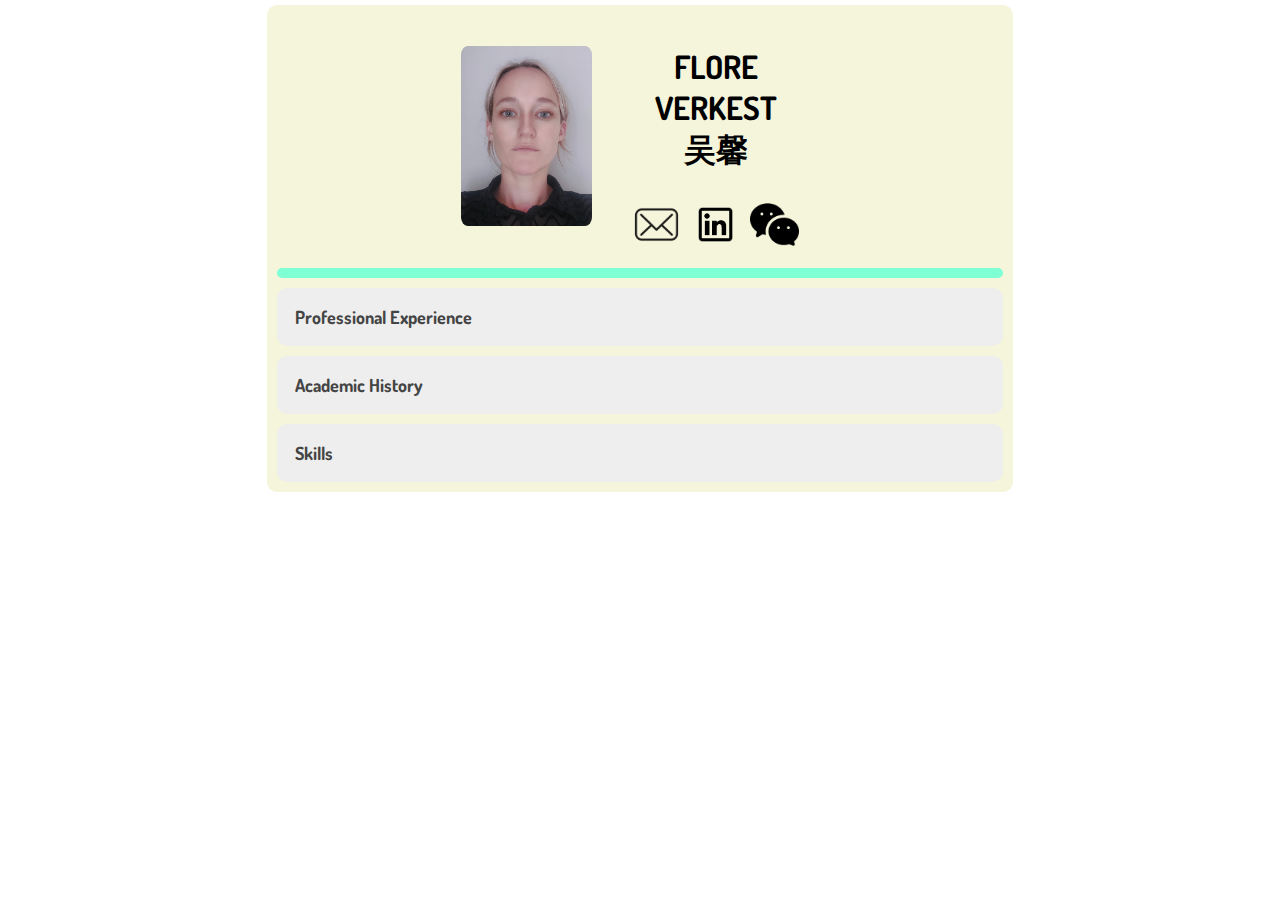
<file: index.html>
<!DOCTYPE html>
<html lang="en">
<head>
    <meta charset="UTF-8">
    <meta http-equiv="X-UA-Compatible" content="IE=edge">
    <meta name="viewport" content="width=device-width, initial-scale=1.0">
    <link rel="stylesheet" href="styles.css">
    <link rel="preconnect" href="https://fonts.googleapis.com">
    <link rel="preconnect" href="https://fonts.gstatic.com" crossorigin>
    <link href="https://fonts.googleapis.com/css2?family=Dosis:wght@200;600&family=Noto+Sans+Vai&display=swap" rel="stylesheet">
    <title>Flore Verkest Resume</title>
</head>
<body class='size'>
    <div class='container'>
        <div class='header'>
            <div class='profile'>
                <img src="images/profilepic.jpg"/>
            </div>
            <div class='profileinfo'>
                <div class='name'>
                    <h1>FLORE VERKEST<br>吴馨</h1>
                </div>
                <div class='linkgrid'>
                    <div class='link'>
                        <a href="mailto:floreverkest1@gmail.com?Subject=Your%20subject"><img src="images/email.png"/></a>
                    </div>
                    <div class='link'>
                        <a href="https://www.linkedin.com/in/flore-v-614aa5145/" target="_blank"><img src="images/linkedin.png"/></a>
                    </div>
                    <div class='link' class='extra'>
                        <a href="https://u.wechat.com/kOt1x4n_p0JoK6y4BHybL30" target="_blank"><img src="images/wechat.png"/></a>
                    </div>
                </div>
            </div>
        </div>
        <div class='line'></div>
        <button class='accordion'>Professional Experience</button>
        <div class='panel'>
            <div class='grid'>
                <div class='date'>
                    <h1 class='datum'>2022-2020</h1>
                </div>
                <div class='jobbar'>
                    <button class='accordion'>
                        <div class='job'>
                                <div>
                                    <a class='img' href="https://huisvanalijn.be/nl" target="_blank">
                                        <img src="images/logohva.png"/>
                                    </a>
                                </div>
                                <div class='jobtitle'>
                                    <p class='title'>Huis van Alijn | Ghent</p>
                                </div>
                        </div>
                    </button>
                    <div class='panel'>
                        <div class='jobinfo'>
                            <p class='text'>
                                <b>Title:</b> Project Officer<br>
                                <br>
                                <b>Team:</b> Collection (Huis van Alijn) / Data Intervention Team (Collections of Ghent)<br>
                                <br>
                                <b>Description:</b><br><br>
                                At <a href="https://huisvanalijn.be/en"><strong>Het Huis van Alijn</strong></a> I was employed as a project officer for the project <a href="https://www.collectie.gent/"><strong>Collections of Ghent (CoGhent)</strong></a>*. My main tasks for this project included <strong>improving the data quality</strong> of the collection before publication, <strong>providing data, images and content</strong> for stories in the CoGent box, social media and cocreation projects. Lastly, I wrote <a href="https://coghent.github.io/"><strong>documentation for developers</strong></a> who wanted to use the data architecture set up during the project and organized<strong> workshops</strong> for working with this architecture, specifically the SparQL endpoint. At het Huis van Alijn I helped with the <strong>registration</strong> of certain collections. Lastly I was in charge of the <strong>visualisation and quality management</strong> of collection data. This included developing certain <a href="https://github.com/floreverk/hva-dashboard"><strong>tools</strong></a> for data visualisation and quality management.<br><br>
                                <p style="font-size:14px;"><i>* Collections of Ghent was a 3-year project funded by the <a href="https://www.uia-initiative.eu/en">Urban Innovative Actions (UIA)</a> initiative of the European Regional Development Fund (ERDF). CoGhent brought together the collections of 4 museums (<a href="https://huisvanalijn.be/en">Huis van Alijn</a>, <a href="https://stamgent.be/en">STAM</a>, <a href="https://www.industriemuseum.be/en">Industriemuseum</a>, <a href="https://www.designmuseumgent.be/en/">Design Museum Gent</a>) and one archive (<a href="https://stad.gent/en/opening-hours-addresses/archief-gent">Archief Gent</a>) in the city of Ghent, Belgium. It aimed to publish 100.000 heritage objects on an <a href="https://data.collectie.gent/">online platform</a>. In addition, this heritage was brought closer to the citizens of Ghent through the CoGent box, a travelling digital experience room, where visitors could see heritage object come to live through stories, connect to their past, and share and experience this with other citizens of Ghent. Lastly I was also possible for citizens to add their own memories and images to the collection, enriching the existing collections. In doing so the project aimed to improve social cohesion in Ghent.</i></p>
                            </p>
                        </div>
                    </div>
                </div>
            </div>
            <div class='grid'>
                <div class='date'>
                    <h1 class='datum'>2020-2019</h1>
                </div>
                <div class='jobbar'>
                    <button class='accordion'>
                        <div class='job'>
                                <div>
                                    <a class='img' href="https://about.ing.be/en/home.htm" target="_blank">
                                        <img src="images/logoing.png"/>
                                    </a>
                                </div>
                                <div class='jobtitle'>
                                    <p class='title'>ING | Ghent</p>
                                </div>
                        </div>
                    </button>
                    <div class='panel'>
                        <div class='jobinfo'>
                            <p class='text'>
                                <b>Title:</b> Loan Officer<br>
                                <br>
                                <b>Team:</b> Customer Team Lending<br>
                                <br>
                                <b>Description:</b><br><br>
                                At <a href="https://www.ing.be/en/retail"><strong>ING</strong></a> I worked for the Customer Lending Team. The Customer Lending Team was in charge of the <strong>administration</strong> of all transformations of existing mortgage loans. This included <strong>release of funds</strong> for renovation loans, <strong>early repayments</strong>, <strong>mortgage releases</strong>, and so on. In addition we were the first contact for notary officials and clients while handling their files. Lastly, I was the point of contact for updating <strong>manuals</strong> and <strong>improving efficiency</strong>.
                            </p>
                        </div>
                    </div>
                </div>
            </div>
            <div class='grid'>
                <div class='date'>
                    <h1 class='datum'>2018</h1>
                </div>
                <div class='jobbar'>
                    <button class='accordion'>
                        <div class='job'>
                                <div>
                                    <a class='img' href="https://www.kbc.com/en.html?zone=footer-3" target="_blank">
                                        <img src="images/logokbc.png"/>
                                    </a>
                                </div>
                                <div class='jobtitle'>
                                    <p class='title'>KBC | Ghent</p>
                                </div>
                        </div>
                    </button>
                    <div class='panel'>
                        <div class='jobinfo'>
                            <p class='text'>
                                <b>Title:</b> Database manager<br>
                                <br>
                                <b>Team:</b> Market Data Services<br>
                                <br>
                                <b>Description:</b><br><br>
                                At <a href="https://www.kbc.be/retail/en.html?zone=topnav"><strong>KBC</strong></a> my main task was <strong>managing the databases</strong> of financial instruments. This included <strong>dispatching</strong> the setup of new instruments, managing the <strong>data quality</strong> of existing financial instruments and updating exchange rates. In addition I was responsible for researching how to <strong>implement the MIFID ii regulations</strong> in the databases. Lastly I followed up on the set up of newly issued KBC bonds.
                            </p>
                        </div>
                    </div>
                </div>
            </div>
            <div class='grid'>
                <div class='date'>
                    <h1 class='datum'>2018-2017</h1>
                </div>
                <div class='jobbar'>
                    <button class='accordion'>
                        <div class='job'>
                                <div>
                                    <a class='img' href="https://www.bnpparibasfortis.com/en/" target="_blank">
                                        <img src="images/logobnp.png"/>
                                    </a>
                                </div>
                                <div class='jobtitle'>
                                    <p class='title'>BNP Paribas Fortis | Ghent</p>
                                </div>
                        </div>
                    </button>
                    <div class='panel'>
                        <div class='jobinfo'>
                            <p class='text'>
                                <b>Title:</b> Loan Officer<br>
                                <br>
                                <b>Team:</b> Servicing and Business Loans / Customer Loans<br>
                                <br>
                                <b>Description:</b><br><br>
                                At <a href="https://www.bnpparibasfortis.com/en"><strong>BNP Parisbas Fortis</strong></a> I initially started working at the Servicing and Business Loans department. I worked for a project aiming to <strong>set up a register</strong> containing all data of existing and already terminated business pledged loans and agricultural pledged loans (currently called business loans). After finishing this project I transferred to Customer Loans. Customer Loans was in charge of the <strong>administration</strong> of mortgage loans. This included <strong>release of funds</strong> for renovation loans, <strong>refinancing</strong> of mortgage loans and so on.
                            </p>
                        </div>
                    </div>
                </div>
            </div>
            <div class='grid'>
                <div class='date'>
                    <h1 class='datum'>2016</h1>
                </div>
                <div class='jobbar'>
                    <button class='accordion'>
                        <div class='job'>
                                <div>
                                    <a class='img' href="https://www.facebook.com/hspchina" target="_blank">
                                        <img src="images/logohsp.png"/>
                                    </a>
                                </div>
                                <div class='jobtitle'>
                                    <p class='title'>HSP China 大脑教育 | 上海, Shanghai</p>
                                </div>
                        </div>
                    </button>
                    <div class='panel'>
                        <div class='jobinfo'>
                            <p class='text'>
                                <b>Title:</b> Internship<br>
                                <br>
                                <b>Team:</b> HSP China 大脑教育<br>
                                <br>
                                <b>Description:</b><br><br>
                                At the <a href="http://www.danaojiaoyu.com/"><strong>HSP Body and Brain Center (HSP China)</strong></a>* I was a <strong>co-instructor</strong> for the children’s classes. Besides instructing, I managed the <strong>social media</strong> and <strong>organized events</strong>. The main event I organized during my internship was <a href="https://www.facebook.com/events/1682932565351894">Body and Brain Yoga Class: East meets West</a>.<br><br>
                                <p style="font-size:14px;"><i>* The HSP Body and Brain Center is affiliated to Shanghai Youda Education Technology Co., Ltd., which is a training institution authorized for Brain Education in mainland China. Brain education integrates traditional physical and mental training methods and modern brain science research results, and uses a full range of physical, emotional and cognitive exercises to help students develop their brain potential reduce stress, enhance memory, improve concentration, increase confidence and creativity, or develop your brain's potential. The current main courses of HSP China include corporate training, personal growth, children's education, energy management and high-end healing.</i></p>
                            </p>
                        </div>
                    </div>
                </div>
            </div>
            <div class='grid'>
                <div class='date'>
                    <h1 class='datum'>2016</h1>
                </div>
                <div class='jobbar'>
                    <button class='accordion'>
                        <div class='job'>
                                <div>
                                    <a class='img' href="https://www.morningtears.be/over-ons2/" target="_blank">
                                        <img src="images/logomt.jpeg"/>
                                    </a>
                                </div>
                                <div class='jobtitle'>
                                    <p class='title'>Morning Tears China 晨露国际 | 郑州, Zhengzhou</p>
                                </div>
                        </div>
                    </button>
                    <div class='panel'>
                        <div class='jobinfo'>
                            <p class='text'>
                                <b>Title:</b> Internship<br>
                                <br>
                                <b>Team:</b> Morning Tears China 晨露国际<br>
                                <br>
                                <b>Description:</b><br><br>
                                At <strong>Morning Tears China</strong> I worked at the <a href="https://www.zzjy.org.cn/index.html"><strong>9th people’s hospital of Zhengzhou</strong></a>. My day consisted of doing a round of the patients, assisting with <strong>art and music therapy</strong> classes and teaching 1 hour <strong>English classes</strong> to certain doctors and nurses of the hospital. In addition I received a two week training in art and music therapy. Lastly I also preformed some <strong>administrative tasks</strong> for Morning Tears China such as writing a year report and making flyers. I went to Beijing for one week to meet with the Belgian ambassador to discuss the yearly charity barbeque for Morning Tears China and to move the office in Beijing.<br><br>
                                You can find the report (NL) of my internship <a href="mtc.html">here</a>.<br><br>
                                <p style="font-size:14px;"><i>* Morning tears is an international non-profit, non-political and non-religious charity organization, with the main goal of helping children who suffer from deep emotional traumas. The organisation works together closely with the psychiatric department of the 9th people's hospital of Zhengzhou to provide the children with adequate care.</i></p>
                            </p>
                        </div>
                    </div>
                </div>
            </div>
            <div class='grid'>
                <div class='date'>
                    <h1 class='datum'>2011</h1>
                </div>
                <div class='jobbar'>
                    <button class='accordion'>
                        <div class='job'>
                                <div>
                                    <a class='img' href="https://www.wep.be/nl" target="_blank">
                                        <img src="images/logowep.png"/>
                                    </a>
                                </div>
                                <div class='jobtitle'>
                                    <p class='title'>WEP | Bangalore</p>
                                </div>
                        </div>
                    </button>
                    <div class='panel'>
                        <div class='jobinfo'>
                            <p class='text'>
                                <b>Title:</b> Volunteer<br>
                                <br>
                                <b>Team:</b> WEP India<br>
                                <br>
                                <b>Description:</b><br><br>
                                After graduating high school, I volunteered for one month during summer recess at a school for mentally or physically disabled children in India. Main tasks included organising and giving lessons and games.
                            </p>
                        </div>
                    </div>
                </div>
            </div>
        </div>
        <button class='accordion'>Academic History</button>
        <div class='panel'>
            <div class='grid'>
                <div class='date'>
                    <h1 class='datum'>2023-2020</h1>
                </div>
                <div class='jobbar'>
                    <button class='accordion'>
                        <div class='job'>
                                <div>
                                    <a class='img' href="https://www.vub.be/en" target="_blank">
                                        <img src="images/logovub.png"/>
                                    </a>
                                </div>
                                <div class='jobtitle'>
                                    <p class='title'>Art Sciences and Archaeology | Brussels</p>
                                </div>
                        </div>
                    </button>
                    <div class='panel'>
                        <div class='jobinfo'>
                            <p class='text'>
                                <b>Master:</b> Art Science and Archaeology<br>
                                <br>
                                <b>Description:</b><br>
                                art<br>
                                <br>
                                <b>Additional information:</b><br>
                                Somethingsomething<br>
                                <br>
                            </p>
                        </div>
                    </div>
                </div>
            </div>
            <div class='grid'>
                <div class='date'>
                    <h1 class='datum'>2019-2018</h1>
                </div>
                <div class='jobbar'>
                    <button class='accordion'>
                        <div class='job'>
                            <div>
                                <a class='img' href="https://www.uantwerpen.be/en/about-uantwerp/" target="_blank">
                                    <img src="images/ua.png"/>
                                </a>
                            </div>
                            <div class='jobtitle'>
                                <p class='title'>International Relations and Diplomacy | Antwerp</p>
                            </div>
                        </div>
                    </button>
                    <div class='panel'>
                        <div class='jobinfo'>
                            <p class='text'>
                                <b>Master:</b> International Relations and Diplomacy<br>
                                <br>
                                <b>Description:</b><br>
                                IR<br>
                                <br>
                                <b>Additional information:</b><br>
                                European Studies<br>
                                Journalist<br>
                                Boardmember Belgian Youth Diplomacy<br>
                                <br>
                            </p>
                        </div>
                    </div>
                </div>
            </div>
            <div class='grid'>
                <div class='date'>
                    <h1 class='datum'>2016-2011</h1>
                </div>
                <div class='jobbar'>
                    <button class='accordion'>
                        <div class='job'>
                            <div>
                                <a class='img' href="https://www.ugent.be/en/ghentuniv" target="_blank">
                                    <img src="images/logoug.png"/>
                                </a>
                            </div>
                            <div class='jobtitle'>
                                <p class='title'>Oriental Languages and Cultures | Ghent</p>
                            </div>
                        </div>
                    </button>
                    <div class='panel'>
                        <div class='jobinfo'>
                            <p class='text'>
                                <b>Master:</b> Oriental Languages and Cultures<br>
                                <br>
                                <b>Description:</b><br>
                                chinese<br>
                                <br>
                                <b>Additional information:</b><br>
                                shenyang, chengdu, kunming<br>
                                certificate<br>
                                ...<br>
                                <br>
                            </p>
                        </div>
                    </div>
                </div>
            </div>
        </div>
        <button class='accordion'>Skills</button>
        <div class='panel'>
            <div class='box'>
                <button class='accordion'>Languages</button>
                <div class='panel'>
                    <div class='boxes'>
                        <div class='language'>
                            <div class='languagegrid'>
                                <div class='namelanguage'>Dutch</div>
                                <div class='dots'>
                                    <span class="dottfill"></span>
                                    <span class="dottfill"></span>
                                    <span class="dottfill"></span>
                                    <span class="dottfill"></span>
                                    <span class="dottfill"></span>
                                </div>
                            </div>
                            <div class='smallline'></div>
                            <div>
                                <p>Native language</p>
                            </div>
                        </div>
                        <div class='language'>
                            <div class='languagegrid'>
                                <div class='namelanguage'>English</div>
                                <div class='dots'>
                                    <span class="dottfill"></span>
                                    <span class="dottfill"></span>
                                    <span class="dottfill"></span>
                                    <span class="dottfill"></span>
                                    <span class="dottfill"></span>
                                </div>
                            </div>
                            <div class='smallline'></div>
                            <div>
                                <p>IELTS C1 Certificate</p>
                            </div>
                        </div>
                        <div class='language'>
                            <div class='languagegrid'>
                                <div class='namelanguage'>Chinese</div>
                                <div class='dots'>
                                    <span class="dottfill"></span>
                                    <span class="dottfill"></span>
                                    <span class="dottfill"></span>
                                    <span class="dottfill"></span>
                                    <span class="dott"></span>
                                </div>
                            </div>
                            <div class='smallline'></div>
                            <div>
                                <p>HSK 5 (C1) Certificate</p>
                            </div>
                        </div>
                        <div class='language'>
                            <div class='languagegrid'>
                                <div class='namelanguage'>French</div>
                                <div class='dots'>
                                    <span class="dottfill"></span>
                                    <span class="dottfill"></span>
                                    <span class="dott"></span>
                                    <span class="dott"></span>
                                    <span class="dott"></span>
                                </div>
                            </div>
                            <div class='smallline'></div>
                            <div>
                                <p>Basic knowledge</p>
                            </div>
                        </div>
                    </div>
                </div>
            </div>
            <div class='box'>
                <button class='accordion'>IT</button>
                <div class='panel'>
                    <div class='boxes'>
                        <div class='it'>
                            <div class='top'>
                                <div class='itimg'><img src="images/logomsoffice.png"/></div>
                                <div class='ittitle'>
                                    <div>
                                        MS Office
                                    </div>
                                    <div>
                                        <span class="dotfill"></span>
                                        <span class="dotfill"></span>
                                        <span class="dotfill"></span>
                                        <span class="dotfill"></span>
                                        <span class="dot"></span>
                                    </div>
                                </div>
                            </div>
                        </div>
                        <div class='it'>
                            <div class='top'>
                                <div class='itimg'><img src="images/logopython.png"/></div>
                                <div class='ittitle'>
                                    <div>
                                        Python
                                    </div>
                                    <div>
                                        <span class="dotfill"></span>
                                        <span class="dotfill"></span>
                                        <span class="dotfill"></span>
                                        <span class="dot"></span>
                                        <span class="dot"></span>
                                    </div>
                                </div>
                            </div>
                        </div>
                        <div class='it'>
                            <div class='top'>
                                <div class='itimg'><img src="images/logojs.png"/></div>
                                <div class='ittitle'>
                                    <div>
                                        Javascript
                                    </div>
                                    <div>
                                        <span class="dotfill"></span>
                                        <span class="dotfill"></span>
                                        <span class="dot"></span>
                                        <span class="dot"></span>
                                        <span class="dot"></span>
                                    </div>
                                </div>
                            </div>
                        </div>                        
                        <div class='it'>
                            <div class='top'>
                                <div class='itimg'><img src="images/htmlcss.png"/></div>
                                <div class='ittitle'>
                                    <div>
                                        HTML, CSS
                                    </div>
                                    <div>
                                        <span class="dotfill"></span>
                                        <span class="dotfill"></span>
                                        <span class="dotfill"></span>
                                        <span class="dot"></span>
                                        <span class="dot"></span>
                                    </div>
                                </div>
                            </div>
                        </div> 
                        <div class='it'>
                            <div class='top'>
                                <div class='itimg'><img src="images/logosql.png"/></div>
                                <div class='ittitle'>
                                    <div>
                                        SQL, SparQL
                                    </div>
                                    <div>
                                        <span class="dotfill"></span>
                                        <span class="dotfill"></span>
                                        <span class="dotfill"></span>
                                        <span class="dot"></span>
                                        <span class="dot"></span>
                                    </div>
                                </div>
                            </div>
                        </div>
                     </div>
                </div>
            </div>
            <div class='box'>
                <button class='accordion'>Other</button>
                <div class='panel'>
                    <div class='other'>
                        <div class='infobox'><p>Glas in Lood</p></div>
                        <div class='infobox'><p>Driver license</p></div>
                    </div>    
                </div>
            </div>
        </div>
    </div>
    <script>
        var acc = document.getElementsByClassName("accordion");
        var i;
        
        for (i = 0; i < acc.length; i++) {
            acc[i].addEventListener("click", function() {
            this.classList.toggle("active");
            var panel = this.nextElementSibling;
            if (panel.style.display === "block") {
                panel.style.display = "none";
            } else {
                panel.style.display = "block";
            }
            });
        }
    </script>
</body>
</html>
</file>
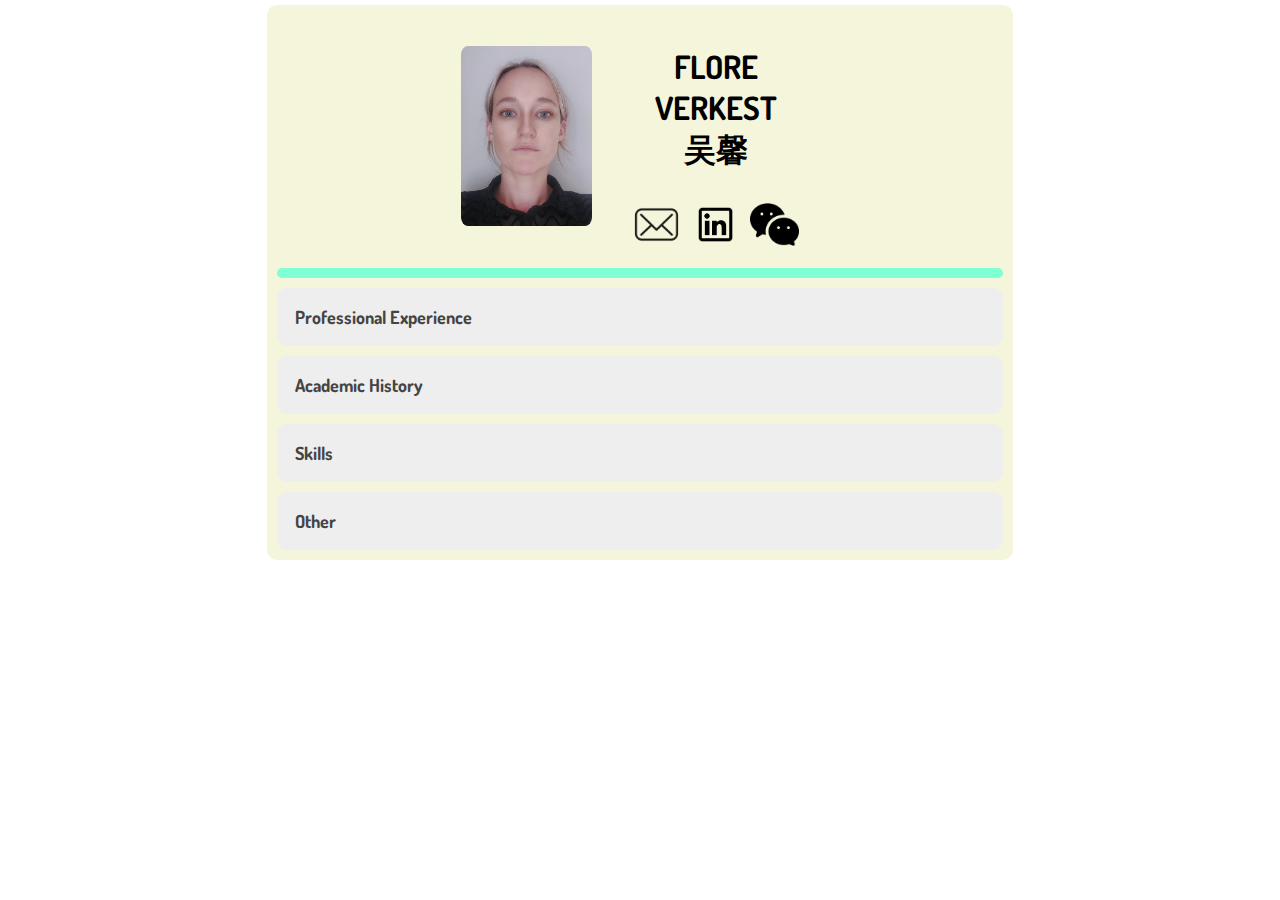
<file: cv.html>
<!DOCTYPE html>
<html lang="en">
<head>
    <meta charset="UTF-8">
    <meta http-equiv="X-UA-Compatible" content="IE=edge">
    <meta name="viewport" content="width=device-width, initial-scale=1.0">
    <link rel="stylesheet" href="styles.css">
    <link rel="preconnect" href="https://fonts.googleapis.com">
    <link rel="preconnect" href="https://fonts.gstatic.com" crossorigin>
    <link href="https://fonts.googleapis.com/css2?family=Dosis:wght@200;600&family=Noto+Sans+Vai&display=swap" rel="stylesheet">
    <title>Resume</title>
</head>
<body class='size'>
    <div class='container'>
        <div class='header'>
            <div class='profile'>
                <img src="images/profilepic.jpg"/>
            </div>
            <div class='profileinfo'>
                <div class='name'>
                    <h1>FLORE VERKEST<br>吴馨</h1>
                </div>
                <div class='linkgrid'>
                    <div class='link'>
                        <a href="mailto:floreverkest1@gmail.com?Subject=Some%20subject"><img src="images/email.png"/></a>
                    </div>
                    <div class='link'>
                        <a href="https://www.linkedin.com/in/flore-v-614aa5145/" target="_blank"><img src="images/linkedin.png"/></a>
                    </div>
                    <div class='link' class='extra'>
                        <a href="https://u.wechat.com/kOt1x4n_p0JoK6y4BHybL30" target="_blank"><img src="images/wechat.png"/></a>
                    </div>
                </div>
            </div>
        </div>
        <div class='line'></div>
        <button class='accordion'>Professional Experience</button>
        <div class='panel'>
            <div class='grid'>
                <div class='date'>
                    <h1 class='datum'>2022-2020</h1>
                </div>
                <div class='jobbar'>
                    <button class='accordion'>
                        <div class='job'>
                                <div>
                                    <a class='img' href="https://huisvanalijn.be/nl" target="_blank">
                                        <img src="images/logohva.png"/>
                                    </a>
                                </div>
                                <div class='jobtitle'>
                                    <p class='title'>Huis van Alijn | Ghent</p>
                                </div>
                        </div>
                    </button>
                    <div class='panel'>
                        <div class='jobinfo'>
                            <p class='text'>
                                <b>Title:</b> Project Officer<br>
                                <br>
                                <b>Description:</b><br>
                                Collections of Ghent<br>
                                <br>
                                <b>Responsibilities:</b><br>
                                Data management<br>
                                <br>
                            </p>
                        </div>
                    </div>
                </div>
            </div>
            <div class='grid'>
                <div class='date'>
                    <h1 class='datum'>2020-2019</h1>
                </div>
                <div class='jobbar'>
                    <button class='accordion'>
                        <div class='job'>
                                <div>
                                    <a class='img' href="https://about.ing.be/en/home.htm" target="_blank">
                                        <img src="images/logoing.png"/>
                                    </a>
                                </div>
                                <div class='jobtitle'>
                                    <p class='title'>ING | Ghent</p>
                                </div>
                        </div>
                    </button>
                    <div class='panel'>
                        <div class='jobinfo'>
                            <p class='text'>
                                <b>Title:</b> Loan Officer<br>
                                <br>
                                <b>Description:</b><br>
                                Customer Team Lending<br>
                                <br>
                                <b>Responsibilities:</b><br>
                                Settling lending<br>
                                <br>
                            </p>
                        </div>
                    </div>
                </div>
            </div>
            <div class='grid'>
                <div class='date'>
                    <h1 class='datum'>2018</h1>
                </div>
                <div class='jobbar'>
                    <button class='accordion'>
                        <div class='job'>
                                <div>
                                    <a class='img' href="https://www.kbc.com/en.html?zone=footer-3" target="_blank">
                                        <img src="images/logokbc.png"/>
                                    </a>
                                </div>
                                <div class='jobtitle'>
                                    <p class='title'>KBC | Ghent</p>
                                </div>
                        </div>
                    </button>
                    <div class='panel'>
                        <div class='jobinfo'>
                            <p class='text'>
                                <b>Title:</b> Database Manager<br>
                                <br>
                                <b>Description:</b><br>
                                Market Data Services<br>
                                <br>
                                <b>Responsibilities:</b><br>
                                if forgot<br>
                                <br>
                            </p>
                        </div>
                    </div>
                </div>
            </div>
            <div class='grid'>
                <div class='date'>
                    <h1 class='datum'>2018-2017</h1>
                </div>
                <div class='jobbar'>
                    <button class='accordion'>
                        <div class='job'>
                                <div>
                                    <a class='img' href="https://www.bnpparibasfortis.com/en/" target="_blank">
                                        <img src="images/logobnp.png"/>
                                    </a>
                                </div>
                                <div class='jobtitle'>
                                    <p class='title'>BNP Paribas Fortis | Ghent</p>
                                </div>
                        </div>
                    </button>
                    <div class='panel'>
                        <div class='jobinfo'>
                            <p class='text'>
                                <b>Title:</b> Database Manager<br>
                                <br>
                                <b>Description:</b><br>
                                Market Data Services<br>
                                <br>
                                <b>Responsibilities:</b><br>
                                if forgot<br>
                                <br>
                            </p>
                        </div>
                    </div>
                </div>
            </div>
            <div class='grid'>
                <div class='date'>
                    <h1 class='datum'>2016</h1>
                </div>
                <div class='jobbar'>
                    <button class='accordion'>
                        <div class='job'>
                                <div>
                                    <a class='img' href="https://www.facebook.com/hspchina" target="_blank">
                                        <img src="images/logohsp.png"/>
                                    </a>
                                </div>
                                <div class='jobtitle'>
                                    <p class='title'>HSP China 大脑教育 | 上海, Shanghai</p>
                                </div>
                        </div>
                    </button>
                    <div class='panel'>
                        <div class='jobinfo'>
                            <p class='text'>
                                <b>Title:</b> Event Manager<br>
                                <br>
                                <b>Description:</b><br>
                                Internship<br>
                                <br>
                                <b>Responsibilities:</b><br>
                                Communication<br>
                                <br>
                            </p>
                        </div>
                    </div>
                </div>
            </div>
            <div class='grid'>
                <div class='date'>
                    <h1 class='datum'>2016</h1>
                </div>
                <div class='jobbar'>
                    <button class='accordion'>
                        <div class='job'>
                                <div>
                                    <a class='img' href="https://www.morningtears.be/over-ons2/" target="_blank">
                                        <img src="images/logomt.jpeg"/>
                                    </a>
                                </div>
                                <div class='jobtitle'>
                                    <p class='title'>Morning Tears China 晨露国际 | 郑州, Zhengzhou</p>
                                </div>
                        </div>
                    </button>
                    <div class='panel'>
                        <div class='jobinfo'>
                            <p class='text'>
                                <b>Title:</b> Project Officer<br>
                                <br>
                                <b>Description:</b><br>
                                Internship<br>
                                <br>
                                <b>Responsibilities:</b><br>
                                see docs<br>
                                <br>
                            </p>
                        </div>
                    </div>
                </div>
            </div>
            <div class='grid'>
                <div class='date'>
                    <h1 class='datum'>2011</h1>
                </div>
                <div class='jobbar'>
                    <button class='accordion'>
                        <div class='job'>
                                <div>
                                    <a class='img' href="https://www.wep.be/nl" target="_blank">
                                        <img src="images/logowep.png"/>
                                    </a>
                                </div>
                                <div class='jobtitle'>
                                    <p class='title'>WEP | India</p>
                                </div>
                        </div>
                    </button>
                    <div class='panel'>
                        <div class='jobinfo'>
                            <p class='text'>
                                <b>Title:</b> Teacher<br>
                                <br>
                                <b>Description:</b><br>
                                volunteer<br>
                                <br>
                                <b>Responsibilities:</b><br>
                                exchange program<br>
                                <br>
                            </p>
                        </div>
                    </div>
                </div>
            </div>
        </div>
        <button class='accordion'>Academic History</button>
        <div class='panel'>
            <div class='grid'>
                <div class='date'>
                    <h1 class='datum'>2023-2020</h1>
                </div>
                <div class='jobbar'>
                    <button class='accordion'>
                        <div class='job'>
                                <div>
                                    <a class='img' href="https://www.vub.be/en" target="_blank">
                                        <img src="images/logovub.png"/>
                                    </a>
                                </div>
                                <div class='jobtitle'>
                                    <p class='title'>Art Sciences and Archaeology | Brussels</p>
                                </div>
                        </div>
                    </button>
                    <div class='panel'>
                        <div class='jobinfo'>
                            <p class='text'>
                                <b>Master:</b> Art Science and Archaeology<br>
                                <br>
                                <b>Description:</b><br>
                                art<br>
                                <br>
                                <b>Additional information:</b><br>
                                Somethingsomething<br>
                                <br>
                            </p>
                        </div>
                    </div>
                </div>
            </div>
            <div class='grid'>
                <div class='date'>
                    <h1 class='datum'>2019-2018</h1>
                </div>
                <div class='jobbar'>
                    <button class='accordion'>
                        <div class='job'>
                            <div>
                                <a class='img' href="https://www.uantwerpen.be/en/about-uantwerp/" target="_blank">
                                    <img src="images/ua.png"/>
                                </a>
                            </div>
                            <div class='jobtitle'>
                                <p class='title'>International Relations and Diplomacy | Antwerp</p>
                            </div>
                        </div>
                    </button>
                    <div class='panel'>
                        <div class='jobinfo'>
                            <p class='text'>
                                <b>Master:</b> International Relations and Diplomacy<br>
                                <br>
                                <b>Description:</b><br>
                                IR<br>
                                <br>
                                <b>Additional information:</b><br>
                                European Studies<br>
                                Journalist<br>
                                Boardmember Belgian Youth Diplomacy<br>
                                <br>
                            </p>
                        </div>
                    </div>
                </div>
            </div>
            <div class='grid'>
                <div class='date'>
                    <h1 class='datum'>2016-2011</h1>
                </div>
                <div class='jobbar'>
                    <button class='accordion'>
                        <div class='job'>
                            <div>
                                <a class='img' href="https://www.ugent.be/en/ghentuniv" target="_blank">
                                    <img src="images/logoug.png"/>
                                </a>
                            </div>
                            <div class='jobtitle'>
                                <p class='title'>Oriental Languages and Cultures | Ghent</p>
                            </div>
                        </div>
                    </button>
                    <div class='panel'>
                        <div class='jobinfo'>
                            <p class='text'>
                                <b>Master:</b> Oriental Languages and Cultures<br>
                                <br>
                                <b>Description:</b><br>
                                chinese<br>
                                <br>
                                <b>Additional information:</b><br>
                                shenyang, chengdu, kunming<br>
                                certificate<br>
                                ...<br>
                                <br>
                            </p>
                        </div>
                    </div>
                </div>
            </div>
        </div>
        <button class='accordion'>Skills</button>
        <div class='panel'>
            <div class='box'>
                <button class='accordion'>Languages</button>
                <div class='panel'>
                    <div class='boxes'>
                        <div class='language'>
                            <div class='languagegrid'>
                                <div class='namelanguage'>Dutch</div>
                                <div class='dots'>
                                    <span class="dotfill"></span>
                                    <span class="dotfill"></span>
                                    <span class="dotfill"></span>
                                    <span class="dotfill"></span>
                                    <span class="dotfill"></span>
                                </div>
                            </div>
                            <div class='smallline'></div>
                            <div>
                                <p>Native language</p>
                            </div>
                        </div>
                        <div class='language'>
                            <div class='languagegrid'>
                                <div class='namelanguage'>English</div>
                                <div class='dots'>
                                    <span class="dotfill"></span>
                                    <span class="dotfill"></span>
                                    <span class="dotfill"></span>
                                    <span class="dotfill"></span>
                                    <span class="dotfill"></span>
                                </div>
                            </div>
                            <div class='smallline'></div>
                            <div>
                                <p>IELTS C1 Certificate</p>
                            </div>
                        </div>
                        <div class='language'>
                            <div class='languagegrid'>
                                <div class='namelanguage'>Chinese</div>
                                <div class='dots'>
                                    <span class="dotfill"></span>
                                    <span class="dotfill"></span>
                                    <span class="dotfill"></span>
                                    <span class="dot"></span>
                                    <span class="dot"></span>
                                </div>
                            </div>
                            <div class='smallline'></div>
                            <div>
                                <p>HSK 5 (C1) Certificate</p>
                            </div>
                        </div>
                        <div class='language'>
                            <div class='languagegrid'>
                                <div class='namelanguage'>French</div>
                                <div class='dots'>
                                    <span class="dotfill"></span>
                                    <span class="dotfill"></span>
                                    <span class="dot"></span>
                                    <span class="dot"></span>
                                    <span class="dot"></span>
                                </div>
                            </div>
                            <div class='smallline'></div>
                            <div>
                                <p>Basic knowledge</p>
                            </div>
                        </div>
                    </div>
                </div>
            </div>
            <div class='box'>
                <button class='accordion'>IT</button>
                <div class='panel'>
                    <div class='boxes'>
                        <div class='it'>
                            <div class='top'>
                                <div class='itimg'><img src="images/logomsoffice.png"/></div>
                                <div class='ittitle'>
                                    <div>
                                        MS Office
                                    </div>
                                    <div>
                                        <span class="dotfill"></span>
                                        <span class="dotfill"></span>
                                        <span class="dotfill"></span>
                                        <span class="dotfill"></span>
                                        <span class="dot"></span>
                                    </div>
                                </div>
                            </div>
                            <div class='itinfo'>
                                <p>word<br>
                                excel<br>
                                powerpoint</p>
                            </div>
                        </div>
                        <div class='it'>
                            <div class='top'>
                                <div class='itimg'><img src="images/logopython.png"/></div>
                                <div class='ittitle'>
                                    <div>
                                        Python
                                    </div>
                                    <div>
                                        <span class="dotfill"></span>
                                        <span class="dotfill"></span>
                                        <span class="dotfill"></span>
                                        <span class="dot"></span>
                                        <span class="dot"></span>
                                    </div>
                                </div>
                            </div>
                            <div class='itinfo'>
                                <p>basic skill<br>
                            </div>
                        </div>
                        <div class='it'>
                            <div class='top'>
                                <div class='itimg'><img src="images/logojs.png"/></div>
                                <div class='ittitle'>
                                    <div>
                                        Javascript
                                    </div>
                                    <div>
                                        <span class="dotfill"></span>
                                        <span class="dotfill"></span>
                                        <span class="dot"></span>
                                        <span class="dot"></span>
                                        <span class="dot"></span>
                                    </div>
                                </div>
                            </div>
                            <div class='itinfo'>
                                <p>basic skill<br>
                            </div>
                        </div>                        
                        <div class='it'>
                            <div class='top'>
                                <div class='itimg'><img src="images/htmlcss.png"/></div>
                                <div class='ittitle'>
                                    <div>
                                        HTML, CSS
                                    </div>
                                    <div>
                                        <span class="dotfill"></span>
                                        <span class="dotfill"></span>
                                        <span class="dotfill"></span>
                                        <span class="dot"></span>
                                        <span class="dot"></span>
                                    </div>
                                </div>
                            </div>
                            <div class='itinfo'>
                                <p>basic skill<br>
                            </div>
                        </div> 
                        <div class='it'>
                            <div class='top'>
                                <div class='itimg'><img src="images/logosql.png"/></div>
                                <div class='ittitle'>
                                    <div>
                                        SQL, SparQL
                                    </div>
                                    <div>
                                        <span class="dotfill"></span>
                                        <span class="dotfill"></span>
                                        <span class="dotfill"></span>
                                        <span class="dot"></span>
                                        <span class="dot"></span>
                                    </div>
                                </div>
                            </div>
                            <div class='itinfo'>
                                <p>basic skill<br>
                            </div>
                        </div>
                     </div>
                </div>
            </div>
        </div>
        <button class='accordion'>Other</button>
        <div class='panel'>
            <div class='infobox'><p>Glas in Lood</p></div>
            <div class='infobox'><p>Driver license</p></div>
        </div>
    </div>
    <script>
        var acc = document.getElementsByClassName("accordion");
        var i;
        
        for (i = 0; i < acc.length; i++) {
            acc[i].addEventListener("click", function() {
            this.classList.toggle("active");
            var panel = this.nextElementSibling;
            if (panel.style.display === "block") {
                panel.style.display = "none";
            } else {
                panel.style.display = "block";
            }
            });
        }
    </script>
</body>
</html>
</file>
<file: styles.css>
.size {
    margin: auto;
    max-width: 20cm;
}

.container {
    background-color: beige;
    padding: 10px;
    margin: 5px;
    border-radius: 10px;
    height: 100%;
}

.header {
    display: grid;
    grid-template-columns: 40% 60%;
    max-width: 10cm;
    margin: auto;
}

.profile {
    margin-top: -10px;
    padding: 10px;
    border: 1cm;
    display: flex;
    align-items: center;
}

.profile img {
    object-fit: contain;
    overflow: hidden;
    border-radius: 5%;
}

.profileinfo {
    padding: 10px;
    border: 1cm;
    align-items: center;
    font-family: 'Dosis', sans-serif;
    text-align: center;
    overflow: hidden;
}

.name {
    width: 100%;
    object-fit: contain;
}

.linkgrid {
    padding-left: 15px;
    padding-right: 15px;
    display: grid;
    grid-template-columns: 33.33% 33.33% 33.33%;
}

.link {
    margin: 5px;
    border-radius: 10px;
}


.link img {
    object-fit: contain;
    width: 100%;
}

.line {
    width: 100%;
    height: 10px;
    background-color: aquamarine;
    border-radius: 10px;
}

.accordion {
    background-color: #eee;
    color: #444;
    cursor: pointer;
    margin-top: 10px;
    padding: 18px;
    width: 100%;
    text-align: left;
    border: 1px;
    border-radius: 10px;
    transition: 0.4s;
    font-family: 'Dosis', sans-serif;
    font-weight: bold;
    font-size: large;
}

.active, .accordion:hover {
    background-color: #ccc;
}

.panel {
    box-sizing: border-box;
    width: 100%;
    display: none;
    overflow: hidden;
    max-width: 15cm;
}

.grid {
    display: grid;
    grid-template-columns: 10% 90%;
}

.job {
    display: grid;
    grid-template-columns: 10% 90%;
    max-height: 3cm;
}

.date {
    writing-mode: vertical-lr;
    object-fit: contain;
    background-color: aliceblue;
    border-radius: 10px;
    margin-top: 10px;
}

.datum {
    margin-top: 10px;
    font-family: 'Dosis', sans-serif;
    text-align: center;
    font-size: medium;
}

.jobbar {
    margin-left: 10px;
}

.job img {
    width: 100%;
    height: 100%;
    object-fit: contain;
    overflow: hidden;
}

.jobtitle {
    margin-left: 15px;
}

.title {
    font-family: 'Dosis', sans-serif;
    font-size: medium;
}

.jobinfo {
    background-color: azure;
    border-radius: 10px;
    padding: 20px;
    margin-top: 10px;
}

.text {
    font-family: 'Dosis', sans-serif;
}


.box {
    margin: 5px;
}

.boxes {
    display: grid;
    grid-template-columns: 50% 50%;
}

.language {
    background-color: azure;
    border-radius: 10px;
    padding: 20px;
    margin-top: 10px;
    margin-left: 10px;
    font-family: 'Dosis', sans-serif;
}

.it {
    background-color: azure;
    border-radius: 10px;
    padding: 20px;
    margin-top: 10px;
    margin-left: 10px;
}

.top {
    display: grid;
    grid-template-columns: 25% 75%;
    text-align: center;
}

.ittitle {
    font-family: 'Dosis', sans-serif;
    margin-left: 10px;
    font-weight: bold;
    font-size: large;
    color: #444;
}

.itimg img{
    width: 100%;
    height: 100%;
    object-fit: contain;
    overflow: hidden;
}

.dots {
    margin-left: 1px;
}

.dotfill {
    height: 12px;
    width: 12px;
    background-color: darkcyan;
    border-radius: 50%;
    display: inline-block;
    margin-top: 5px;
    border: 1px solid black;
}

.dot {
    height: 12px;
    width: 12px;
    background-color: beige;
    border-radius: 50%;
    display: inline-block;
    margin-top: 5px;
    border: 1px solid black;
}

.dottfill {
    height: 10px;
    width: 10px;
    background-color: darkcyan;
    border-radius: 50%;
    display: inline-block;
    margin-top: 5px;
    border: 1px solid black;
}

.dott {
    height: 10px;
    width: 10px;
    background-color: beige;
    border-radius: 50%;
    display: inline-block;
    margin-top: 5px;
    border: 1px solid black;
}

.itinfo {
    padding: 10px;
    margin-top: 5px;
    font-family: 'Dosis', sans-serif;
}

.infobox {
    background-color: azure;
    border-radius: 10px;
    padding: 20px;
    margin-top: 10px;
    font-family: 'Dosis', sans-serif;
    margin-left: 2px;
}

.smallline {
    background-color: darkcyan;
    height: 4px;
    margin-top: 15px;
    border-radius: 10px;
}

.namelanguage {
    font-weight: bold;
    font-size: large;
}

.languagegrid {
    display: grid;
    grid-template-columns: 40% 60%;
}

.other {
    display: grid;
    grid-template-columns: 50% 50%;
}

p {
    font-family: 'Dosis', sans-serif;
}

a {
    color: #444;
}
</file>
